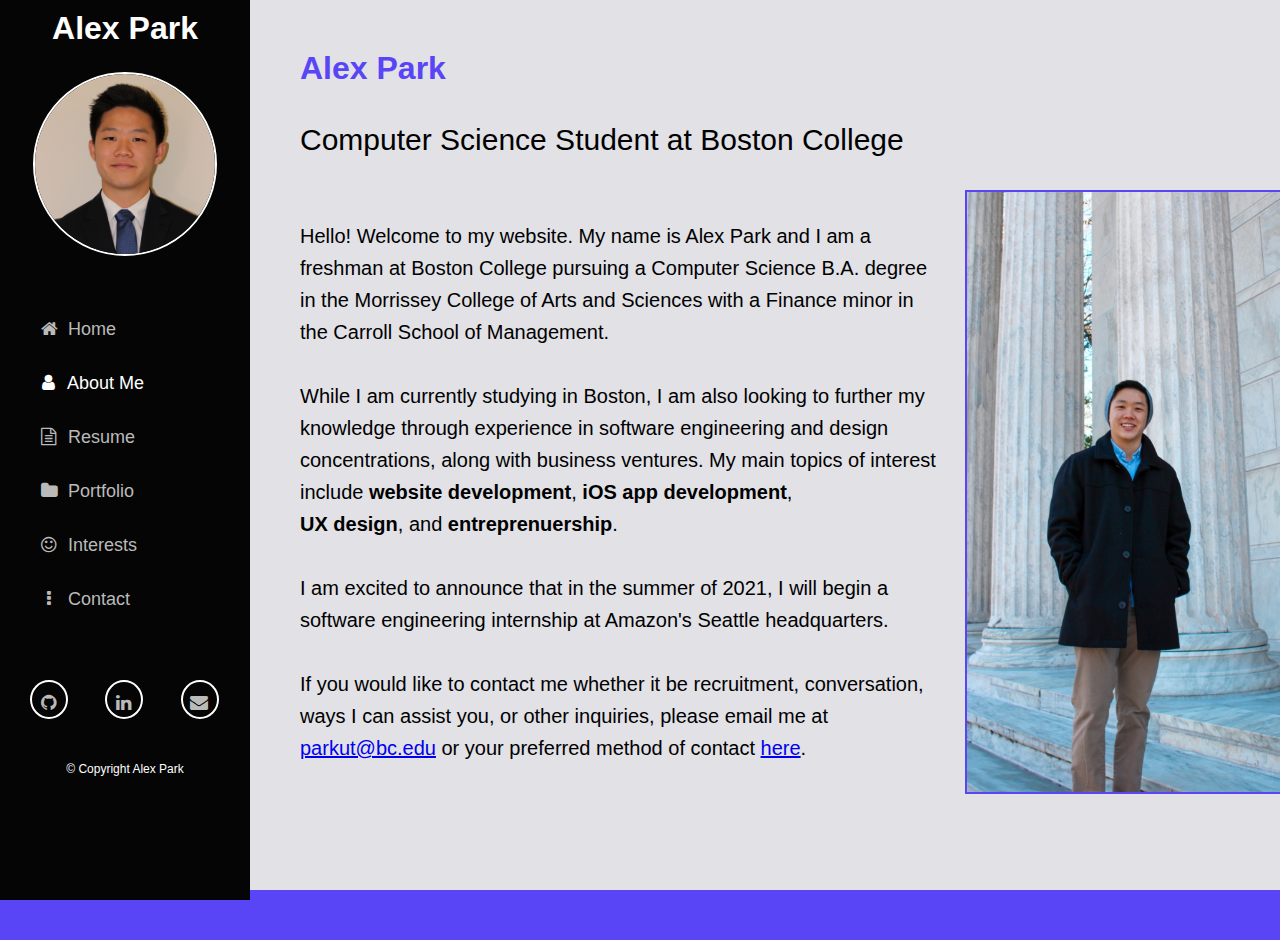
<file: about.html>
<!-- About Page -->
<!DOCTYPE html>
<html>
    <link rel="stylesheet" href="CSS Files/about.css">
<head>  
    <meta name = "viewport" content = "width=device=width, initial-scale = 1"> 
</head>
<body> 
    <!-- Side Navigation Bar -->
    <div class = "iconnav">
        <h1 class = "title"> Alex Park </h1>
        <img class = "profile_picture" src = "Images/linkedin_picture.jpg" alt = "portfolio_profile_pic"> 
        <!-- Navigation Sub Bars -->
        <a href = "index.html"> <i class="fa fa-home"> </i> Home </a>
        <a class = "active" href = "about.html"> <i class="fa fa-user"> </i> About Me</a>
        <a href = "Other Files/Alex_Park_Resume.pdf" target="_blank" rel="noopener noreferrer"> <i class="fa fa-file-text-o"> </i> Resume</a> 
        <a href="portfolio.html"> <i class="fa fa-folder"> </i> Portfolio</a>
        <a href="interests.html"> <i class="fa fa-smile-o"> </i> Interests</a>
        <a href="contact.html"> <i class="fa fa-ellipsis-v"> </i> Contact</a>
         <!-- Icon Library -->
         <link rel="stylesheet" href="https://cdnjs.cloudflare.com/ajax/libs/font-awesome/4.7.0/css/font-awesome.min.css">
         <!-- Icons -->
         <div class ="github"> 
             <a href="https://github.com/alexpark712" target="_blank" rel="noopener noreferrer" class = "fa fa-github"></a> 
         </div>
         <div class ="linkedin"> 
             <a href="http://www.linkedin.com/in/alex-park712 target="_blank" rel="noopener noreferrer" class = "fa fa-linkedin"></a> 
         </div>
         <div  class = "email">
             <a href="mailto: parkut@bc.edu" class = "fa fa-envelope"></a> 
         </div>
         <p class = "copyright"> © Copyright Alex Park </p>
    </div>
      <!-- Main Part -->
    <div class = "page">
        <h1 class = "about_title"> Alex Park </h1>
        <br>
        <br>
        <p class = "about_me_description"> Computer Science Student at Boston College</p>   
    </div>
    <div class = "main"> 
        <div class = "left">  
            <p class = "text"> Hello! Welcome to my website. My name is Alex Park and I am a freshman at Boston College pursuing a Computer Science 
            B.A. degree in the Morrissey College of Arts and Sciences with a Finance minor in the Carroll School of Management. 
            <br>
            <br>
            While I am currently studying in Boston, I am also looking to further my knowledge through experience in software 
            engineering and design concentrations, along with business ventures. My main topics of interest include <b>website development</b>, 
            <b>iOS app development</b>, <br> <b>UX design</b>, and <b>entreprenuership</b>. 
            <br>
            <br>
            I am excited to announce that in the summer of 2021, I will begin a software engineering internship at Amazon's 
            Seattle headquarters.
            <br> 
            <br>
            If you would like to contact me whether it be recruitment, conversation, ways I can assist you, or
            other inquiries, please email me at <a href ="mailto:parkut@bc.edu"> parkut@bc.edu</a> or your preferred method of contact 
            <a href = "contact.html"> here</a>.  
            <br>
            <br> 
            </p>
        </div>  
        <div class = "right">
        </div>
    </div>
    <!-- Bottom Color Bar -->
    <div class = "bottom_bar">    
    </div>
</body>
</html>
</file>
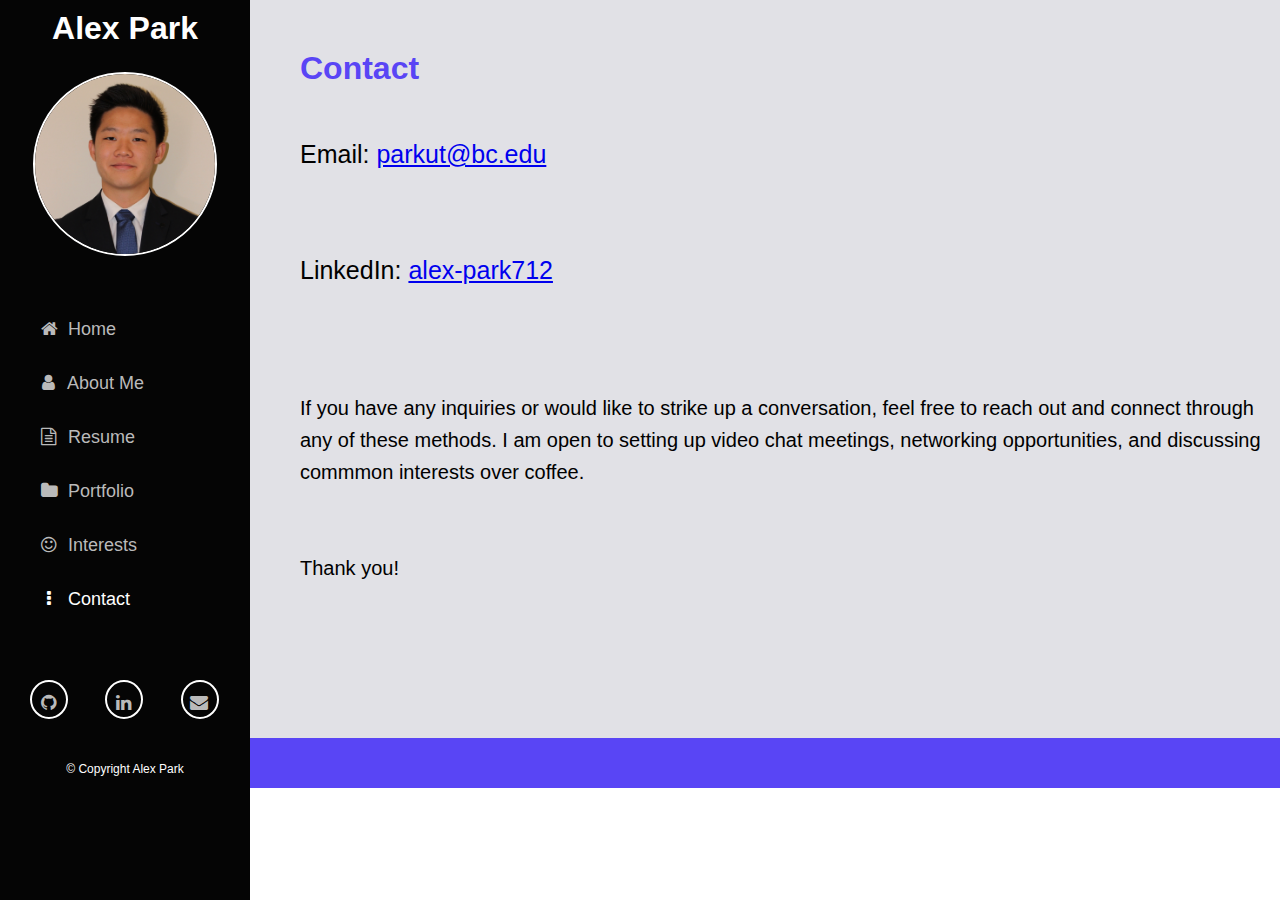
<file: contact.html>
<!-- Contact Page -->
<!DOCTYPE html>
<html>
    <link rel="stylesheet" href = "CSS Files/contact.css">
<head>  
    <meta name = "viewport" content = "width=device=width, initial-scale = 1"> 
</head>
<body> 
    <!-- Side Navigation Bar -->
    <div class = "iconnav">
        <h1 class = "title"> Alex Park </h1>
        <img class = "profile_picture" src = "Images/linkedin_picture.jpg" alt = "portfolio_profile_pic"> 
        <!--Navigation Sub Bars-->
        <a href = "index.html"> <i class="fa fa-home"> </i> Home </a>
        <a href = "about.html"> <i class="fa fa-user"> </i> About Me</a>
        <a href = "Other Files/Alex_Park_Resume.pdf" target="_blank" rel="noopener noreferrer"> <i class="fa fa-file-text-o"> </i> Resume</a> 
        <a href="portfolio.html"> <i class="fa fa-folder"> </i> Portfolio</a>
        <a href = "interests.html"> <i class = "fa fa-smile-o"> </i> Interests</a>
        <a class = "active" href = "contact.html"> <i class = "fa fa-ellipsis-v"> </i> Contact</a>
         <!-- Icon Library -->
         <link rel="stylesheet" href="https://cdnjs.cloudflare.com/ajax/libs/font-awesome/4.7.0/css/font-awesome.min.css">
         <!-- Icons -->
         <div class ="github"> 
             <a href="https://github.com/alexpark712" target="_blank" rel="noopener noreferrer" class = "fa fa-github"></a> 
         </div>
         <div class ="linkedin"> 
             <a href="http://www.linkedin.com/in/alex-park712" target="_blank" rel="noopener noreferrer" class = "fa fa-linkedin"></a> 
         </div>
         <div  class = "email">
             <a href="mailto: parkut@bc.edu" class = "fa fa-envelope"></a> 
         </div>
         <p class = "copyright"> © Copyright Alex Park </p>
    </div>
      <!-- Page -->
    <div class = "page">
        <!-- Title -->
        <h1 class = "about_title"> Contact </h1>
        <br>
    </div>
    <!-- Main Part -->
    <div class = "main"> 
        <p class = "about_me_description"> 
            Email: <a href ="mailto:parkut@bc.edu"> parkut@bc.edu</a>
            <br> 
            <br> 
            <br>
            <br>
            LinkedIn: <a href = "https://linkedin.com/in/alex-park712" target="_blank" rel="noopener noreferrer"> alex-park712</a>
        </p>
    </div> 
    <div class = "description">
        <p style = "font-size: 20px; color: black; width: 1000px; display: block; line-height: 1.6;">
            <br>
            If you have any inquiries or would like to strike up a conversation, feel free to reach out and connect through any of these methods.
            I am open to setting up video chat meetings, networking opportunities, and discussing commmon interests over coffee. 
            <br>
            <br>
            <br>
            Thank you!
        </p>
    </div>
    <!-- Bottom Color Bar -->
    <div class = "bottom_bar">    
    </div>
</body>
</html>
</file>
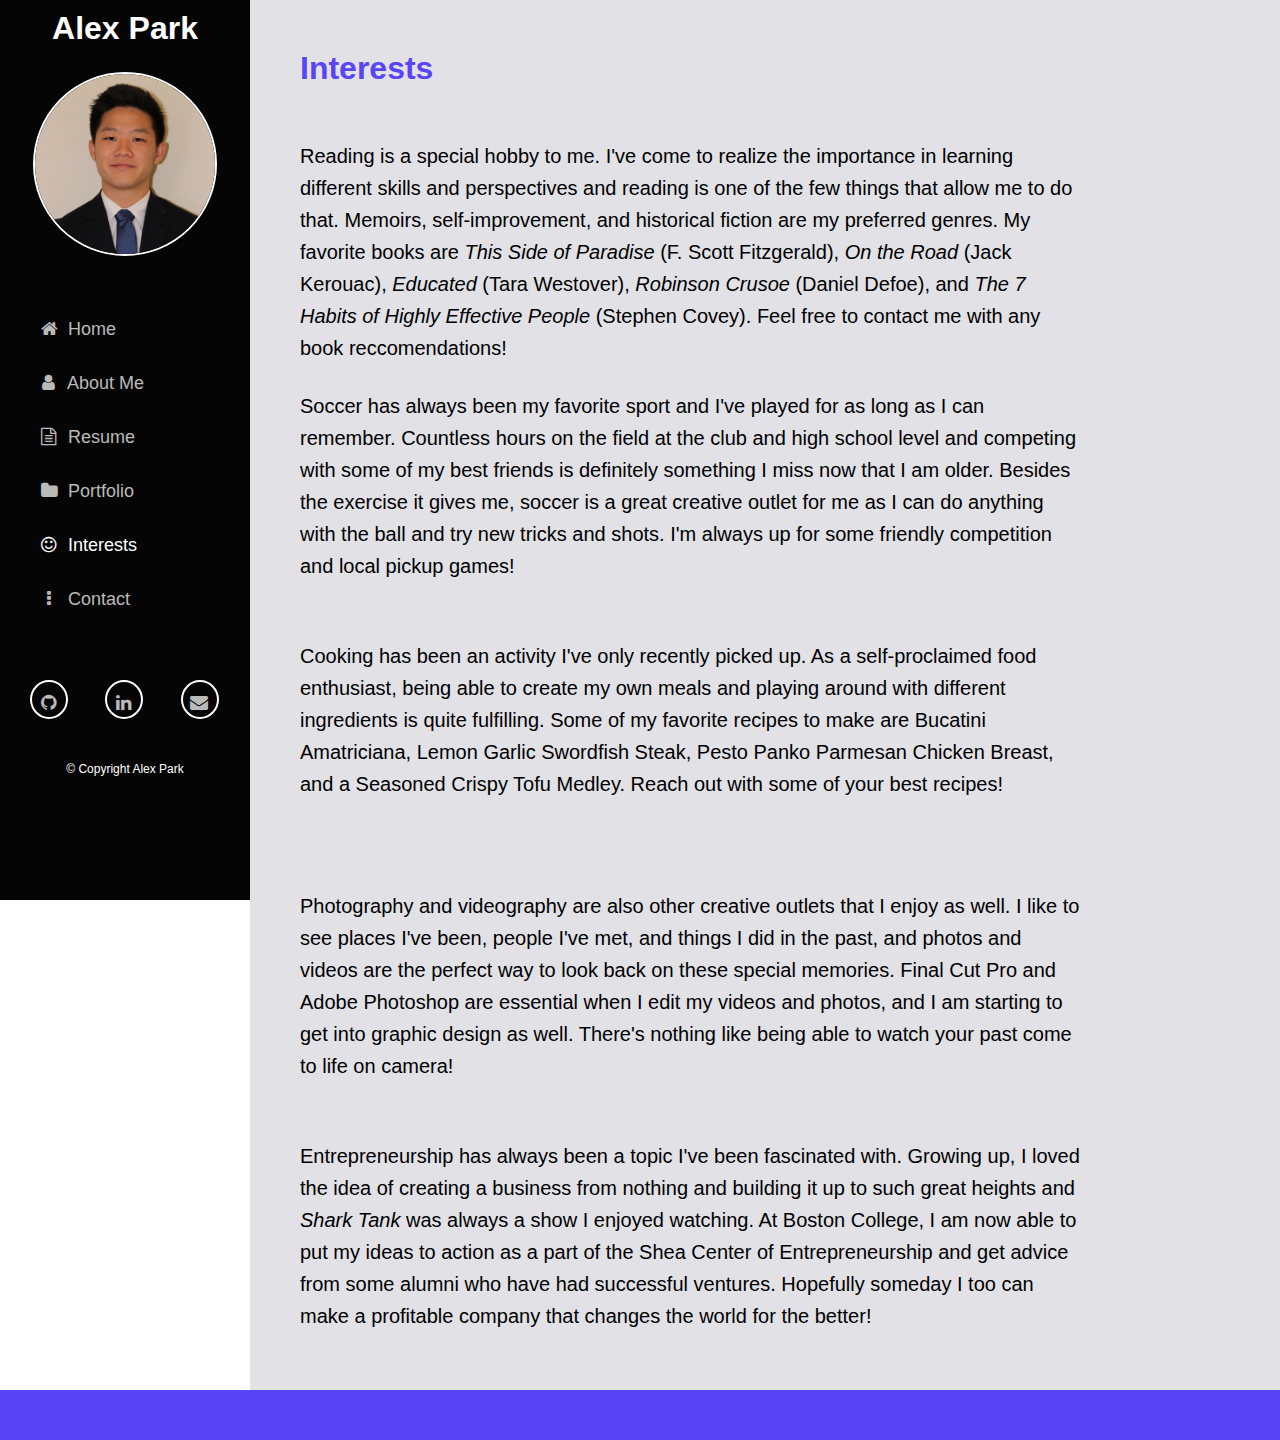
<file: interests.html>
<!-- Contact Page -->
<!DOCTYPE html>
<html>
    <link rel="stylesheet" href = "CSS Files/interests.css">
<head>  
    <meta name = "viewport" content = "width=device=width, initial-scale = 1"> 
</head>
<body> 
    <!-- Side Navigation Bar -->
    <div class = "iconnav">
        <h1 class = "title"> Alex Park </h1>
        <img class = "profile_picture" src = "Images/linkedin_picture.jpg" alt = "portfolio_profile_pic"> 
        <!--Navigation Sub Bars-->
        <a href = "index.html"> <i class="fa fa-home"> </i> Home </a>
        <a href = "about.html"> <i class="fa fa-user"> </i> About Me</a>
        <a href = "Other Files/Alex_Park_Resume.pdf" target="_blank" rel="noopener noreferrer"> <i class="fa fa-file-text-o"> </i> Resume</a> 
        <a href="portfolio.html"> <i class="fa fa-folder"> </i> Portfolio</a>
        <a class = "active" href="interests.html"> <i class="fa fa-smile-o"> </i> Interests</a>
        <a href="contact.html"> <i class="fa fa-ellipsis-v"> </i> Contact</a>
         <!-- Icon Library -->
         <link rel="stylesheet" href="https://cdnjs.cloudflare.com/ajax/libs/font-awesome/4.7.0/css/font-awesome.min.css">
         <!-- Icons -->
         <div class ="github"> 
             <a href="https://github.com/alexpark712" target="_blank" rel="noopener noreferrer" class = "fa fa-github"></a> 
         </div>
         <div class ="linkedin"> 
             <a href="http://www.linkedin.com/in/alex-park712" target="_blank" rel="noopener noreferrer" class = "fa fa-linkedin"></a> 
         </div>
         <div  class = "email">
             <a href="mailto: parkut@bc.edu" class = "fa fa-envelope"></a> 
         </div>
         <p class = "copyright"> © Copyright Alex Park </p>
    </div>
      <!-- Main Part -->
    <div class = "page">
        <h1 class = "about_title"> Interests </h1>
    </div>
    <div class = "main"> 
        <p class = "reading"> Reading is a special hobby to me. I've come to realize the importance in learning different skills and perspectives 
            and reading is one of the few things that allow me to do that. Memoirs, self-improvement, and historical fiction are my preferred genres. 
            My favorite books are <i> This Side of Paradise </i> (F. Scott Fitzgerald), <i> On the Road </i> (Jack Kerouac), 
            <i> Educated </i> (Tara Westover), <i> Robinson Crusoe </i> (Daniel Defoe), and <i> The 7 Habits of Highly Effective People </i> (Stephen Covey).  
            Feel free to contact me with any book reccomendations!  
        </p>
        <br>
        <br>
        <br>
    </div>
    <div class = "soccer_info"> 
        <p class = "soccer"> Soccer has always been my favorite sport and I've played for as long as I can remember. Countless hours on the field at the club and
            high school level and competing with some of my best friends is definitely something I miss now that I am older. Besides the exercise it gives me, 
            soccer is a great creative outlet for me as I can do anything with the ball and try new tricks and shots. I'm always up for some friendly competition 
            and local pickup games!  
        </p>
    </div>
    <div class = "cooking_info">
        <p class = "cooking"> Cooking has been an activity I've only recently picked up. As a self-proclaimed food enthusiast, being able to create my own 
            meals and playing around with different ingredients is quite fulfilling. Some of my favorite recipes to make are Bucatini Amatriciana, Lemon Garlic 
            Swordfish Steak, Pesto Panko Parmesan Chicken Breast, and a Seasoned Crispy Tofu Medley. Reach out with some of your best recipes!      
        </p> 
    </div>
    <div class = "photovideo_info">
        <p class = "photovideo"> Photography and videography are also other creative outlets that I enjoy as well. I like to see places I've been, 
            people I've met, and things I did in the past, and photos and videos are the perfect way to look back on these special memories. 
            Final Cut Pro and Adobe Photoshop are essential when I edit my videos and photos, and I am starting to get into graphic design as well. There's 
            nothing like being able to watch your past come to life on camera!     
        </p> 
    </div>
    <div class = "entrepreneurship_info">
        <p class = "entrepreneurship"> Entrepreneurship has always been a topic I've been fascinated with. Growing up, I loved the idea of creating a business from
            nothing and building it up to such great heights and <i> Shark Tank </i> was always a show I enjoyed watching. At Boston College, I am now able to put 
            my ideas to action as a part of the Shea Center of Entrepreneurship and get advice from some alumni who have had successful ventures. Hopefully someday 
            I too can make a profitable company that changes the world for the better!     
        </p> 
    </div>
    <!-- Bottom Color Bar -->
    <div class = "bottom_bar">    
    </div>
</body>
</html>
</file>
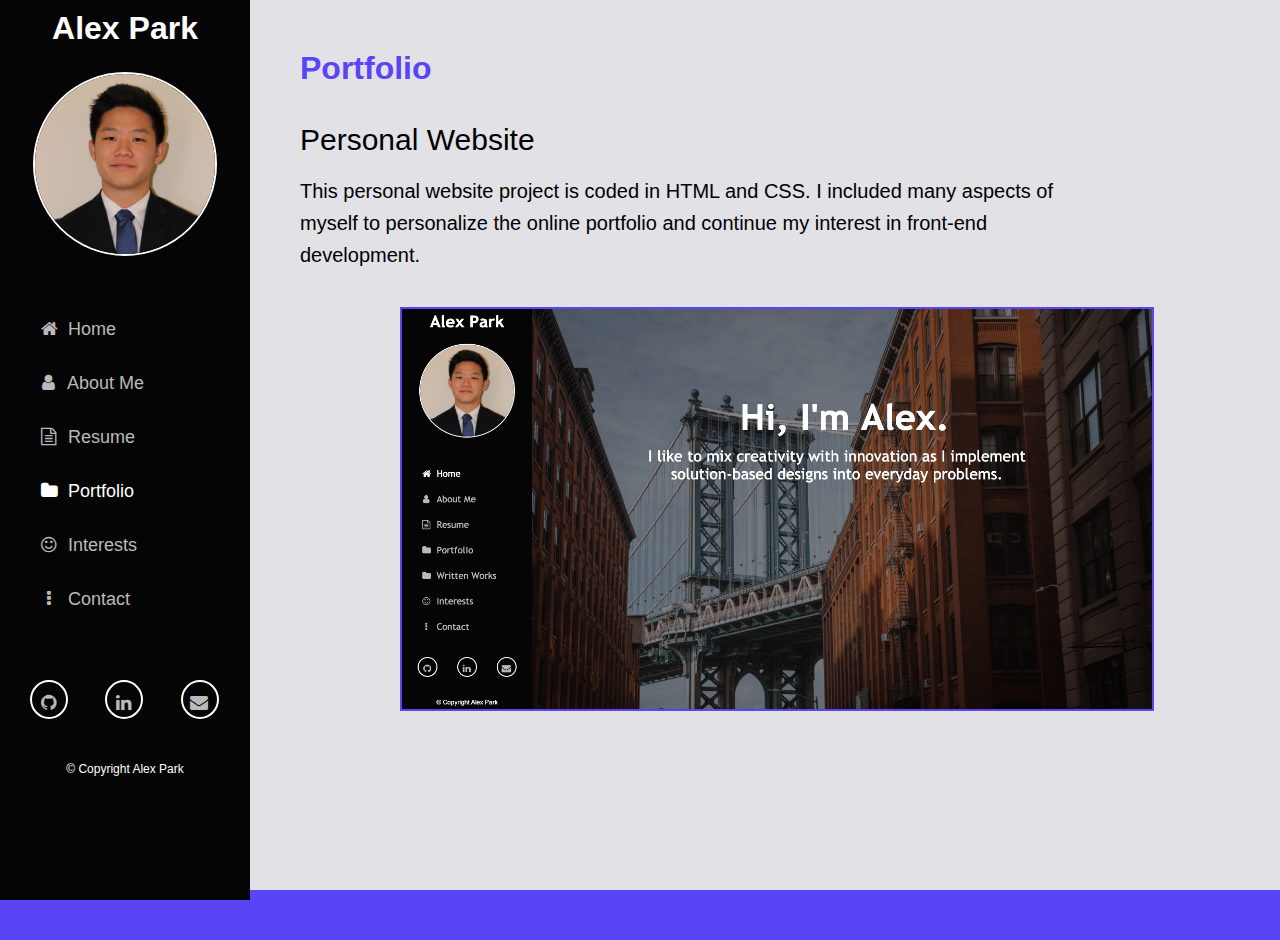
<file: portfolio.html>
<!-- Portfolio Page -->
<!DOCTYPE html>
<html>
    <link rel="stylesheet" href="../CSS Files/portfolio.css">
<head>  
    <meta name = "viewport" content = "width=device=width, initial-scale = 1"> 
</head>
<body> 
    <!-- Side Navigation Bar-->
    <div class = "iconnav">
        <h1 class = "title"> Alex Park </h1>
        <img class = "profile_picture" src = "../Images/linkedin_picture.jpg" alt = "portfolio_profile_pic"> 
        <!--Navigation Sub Bars-->
        <a href = "index.html"> <i class="fa fa-home"> </i> Home </a>
        <a href = "about.html"> <i class="fa fa-user"> </i> About Me</a>
        <a href = "Alex_Park_Resume.pdf" target="_blank" rel="noopener noreferrer"> <i class="fa fa-file-text-o"> </i> Resume</a> 
        <a class= "active" href="portfolio.html"> <i class="fa fa-folder"> </i> Portfolio</a>
        <a href="interests.html"> <i class="fa fa-smile-o"> </i> Interests</a>
        <a href="contact.html"> <i class="fa fa-ellipsis-v"> </i> Contact</a>
         <!-- Icon Library -->
         <link rel="stylesheet" href="https://cdnjs.cloudflare.com/ajax/libs/font-awesome/4.7.0/css/font-awesome.min.css">
         <!-- Icons -->
         <div class ="github"> 
             <a href="https://github.com/alexpark712" target="_blank" rel="noopener noreferrer" class = "fa fa-github"></a> 
         </div>
         <div class ="linkedin"> 
             <a href="http://www.linkedin.com/in/alex-park712" target="_blank" rel="noopener noreferrer" class = "fa fa-linkedin"></a> 
         </div>
         <div  class = "email">
             <a href="mailto: parkut@bc.edu" class = "fa fa-envelope"></a> 
         </div>
         <p class = "copyright"> © Copyright Alex Park </p>
    </div>
      <!-- Main Part -->
    <div class = "page">
        <h1 class = "about_title"> Portfolio </h1>
        <br>
        <br>
        <p class = "about_me_description"> Personal Website </p>   
        <br>
        <p class = "subsection"> This personal website project is coded in HTML and CSS. I included many aspects of myself to personalize 
            the online portfolio and continue my interest in front-end development. </p>
        <br>
        <br>
        <div>
            <a href = "https://alexpark712.github.io/alexpark/">
            <img class = "personal_website_image" src = "../Images/website_screenshot.jpg" alt = "Personal Website Image">
            </a>
        </div>
        <br>
        <br>
        <br>
    </div>
    <div class = "main"> 
    </div> 
    <!-- Bottom Color Bar -->
    <div class = "bottom_bar">    
    </div>
</body>
</html>
</file>
<file: CSS Files/about.css>
html {
    color: black;
    font-family: 'Trebuchet MS', 'Lucida Sans Unicode', 'Lucida Grande', 'Lucida Sans', Arial, sans-serif;
}

* {
    margin: 0%;
}


.iconnav {
    width: 250px;
    position: fixed;
    z-index: 1;
    top: 0px;
    bottom: 0px;
    background: #050505;
    overflow-x: hidden;
    padding: 0px;
    bottom: 0px;

}

div.github, div.linkedin, div.email {
    display: inline-block;
    padding-bottom: 20px;

}

.fa {
    padding: 12px;
    width: 15px;
    text-align: center;
    text-decoration: none;
    border-radius: 55%;
    margin-left: 25px ;
    margin-right: 20px;
  }
  
.fa:hover {
    color: white;
  }
  
.fa-github {
    background: #050505;
    color: #bababa;
    border: 2px solid white;
    padding: 5px;
    width: 25px;
    text-align: center;
    text-decoration: none;
    border-radius: 50%;
    margin: 3px;
    margin-left: 30px;
    vertical-align: middle;
    margin-top: 60px;
}
.fa-linkedin {
    background:#050505;
    color: #bababa;
    border: 2px solid white;
    padding: 5px;
    width: 25px;
    text-align: center;
    text-decoration: none;
    border-radius: 50%;
    margin: 3px;
    margin-left: 30px;
    vertical-align: middle;
    margin-top: 60px;
  }
  
.fa-envelope {
    background: #050505;
    color: #bababa;
    border: 2px solid white;
    padding: 5px;
    width: 25px;
    text-align: center;
    text-decoration: none;
    border-radius: 50%;
    margin: 3px;
    margin-left: 30px;
    vertical-align: middle;
    margin-top: 60px;
}

h1.title {
    text-align: center;
    color: white;
    border: black;
    padding-top: 10px;
    padding-bottom: 10px;
}

img.profile_picture {
    border-radius: 50%;
    object-fit: cover;
    width: 180px;
    height: 180px;
    display: block;
    margin-left: auto;
    margin-right: auto;
    border: 2px solid white; 
    margin-bottom: 40px;
    margin-top: 15px;
}

  
.iconnav a {
    padding-top: 12px;
    padding-left: 4px;
    text-decoration:#050505;
    font-size: 18px;
    color: #bababa;
    display: block;
}
  
.iconnav a:hover {
    color: white;
}

a.active {
    color:white;
}

.fa-home {
    margin-left: 25px;
    margin-right: 7px;
    padding-right: 0px;
}

.fa-user {
    margin-left: 25px;
    margin-right: 7px;
    padding-right: 0px;
}

.fa-file-text-o {
    margin-left: 25px;
    margin-right: 7px;
    padding-right: 0px;
}

.fa-pencil {
    margin-left: 25px;
    margin-right: 7px;
    padding-right: 0px;
}


.fa-folder {
    margin-left: 25px;
    margin-right: 7px;
    padding-right: 0px;
}

.fa-smile-o {
    margin-left: 25px;
    margin-right: 7px;
    padding-right: 0px;
}

.fa-ellipsis-v {
    margin-left: 25px;
    margin-right: 7px;
    padding-right: 0px;
}
p.copyright {
    padding-top: 20px;;
    font-family: Arial, Helvetica, sans-serif;
    color: white;
    font-size: 12px;
    text-align: center;
}

div.page {
    margin: 0%;
    background:#e1e1e6 fixed;
    padding-top: 20px;
    padding-left: 50px;
    padding-bottom: 50px;;
    height: 100px;
}

.main {
    margin: 0%;
    margin-left: 250px;
    font-size: 28px; 
    background:#e1e1e6 fixed;
    height: 700px;
    padding-top: 20px;
    padding-left: 50px;
    display: flex;
}

div.bottom_bar {
    background-color: #5945f5;
    height: 50px;
}

h1.about_title {
    margin-left: 250px;
    padding-top: 30px;
    font: 40px;
    color: #5945f5;
}

p.about_me_description {
    margin-left: 250px;
    font-size: 30px;
    color: black;
    width: 700px;

}

div.left {
    height: 600px;
    width: 700px;
    background-color: #e1e1e6;
}   

div.right {
    height: 600px;
    width: 350px;
    margin-left: 20px;
    content: url("../Images/about_me_photo.jpg");
    border: 2px solid #5945f5; 

}

p.text {
    padding-top: 30px;;
    font-size: 20px;
    color: black;
    width: 645px;
    text-align: left;
    line-height: 1.6;

}

img.about_me_photo {
    max-width: 100%;
    max-height: 100%;
    height: 500px;
    width: 300px;
    margin-left: 670px;;
    border: 2px solid #5945f5;
    display: inline-block;
}
</file>
<file: CSS Files/contact.css>
html {
    color: black;
    font-family: 'Trebuchet MS', 'Lucida Sans Unicode', 'Lucida Grande', 'Lucida Sans', Arial, sans-serif;
}

* {
    margin: 0%;
}


.iconnav {
    width: 250px;
    position: fixed;
    z-index: 1;
    top: 0px;
    bottom: 0px;
    background: #050505;
    overflow-x: hidden;
    padding: 0px;
    bottom: 0px;

}

div.github, div.linkedin, div.email {
    display: inline-block;
    padding-bottom: 20px;

}

.fa {
    padding: 12px;
    width: 15px;
    text-align: center;
    text-decoration: none;
    border-radius: 55%;
    margin-left: 25px ;
    margin-right: 20px;
  }
  
.fa:hover {
    color: white;
  }
  
.fa-github {
    background: #050505;
    color: #bababa;
    border: 2px solid white;
    padding: 5px;
    width: 25px;
    text-align: center;
    text-decoration: none;
    border-radius: 50%;
    margin: 3px;
    margin-left: 30px;
    vertical-align: middle;
    margin-top: 60px;
}
.fa-linkedin {
    background:#050505;
    color: #bababa;
    border: 2px solid white;
    padding: 5px;
    width: 25px;
    text-align: center;
    text-decoration: none;
    border-radius: 50%;
    margin: 3px;
    margin-left: 30px;
    vertical-align: middle;
    margin-top: 60px;
  }
  
.fa-envelope {
    background: #050505;
    color: #bababa;
    border: 2px solid white;
    padding: 5px;
    width: 25px;
    text-align: center;
    text-decoration: none;
    border-radius: 50%;
    margin: 3px;
    margin-left: 30px;
    vertical-align: middle;
    margin-top: 60px;
}

h1.title {
    text-align: center;
    color: white;
    border: black;
    padding-top: 10px;
    padding-bottom: 10px;
}

img.profile_picture {
    border-radius: 50%;
    object-fit: cover;
    width: 180px;
    height: 180px;
    display: block;
    margin-left: auto;
    margin-right: auto;
    border: 2px solid white; 
    margin-bottom: 40px;
    margin-top: 15px;
}

  
.iconnav a {
    padding-top: 12px;
    padding-left: 4px;
    text-decoration:#050505;
    font-size: 18px;
    color: #bababa;
    display: block;
}
  
.iconnav a:hover {
    color: white;
}

a.active {
    color:white;
}

.fa-home {
    margin-left: 25px;
    margin-right: 7px;
    padding-right: 0px;
}

.fa-user {
    margin-left: 25px;
    margin-right: 7px;
    padding-right: 0px;
}

.fa-file-text-o {
    margin-left: 25px;
    margin-right: 7px;
    padding-right: 0px;
}

.fa-pencil {
    margin-left: 25px;
    margin-right: 7px;
    padding-right: 0px;
}


.fa-folder {
    margin-left: 25px;
    margin-right: 7px;
    padding-right: 0px;
}

.fa-smile-o {
    margin-left: 25px;
    margin-right: 7px;
    padding-right: 0px;
}

.fa-ellipsis-v {
    margin-left: 25px;
    margin-right: 7px;
    padding-right: 0px;
}
p.copyright {
    padding-top: 20px;;
    font-family: Arial, Helvetica, sans-serif;
    color: white;
    font-size: 12px;
    text-align: center;
}

div.page {
    margin: 0%;
    background:#e1e1e6 fixed;
    padding-top: 20px;
    padding-left: 50px;
    height: 100px;
}

p.about_me_description {
    font-size: 25px;
    color: black;
    width: 700px;

}

.main {
    margin: 0%;
    margin-left: 250px;
    font-size: 20px; 
    background:#e1e1e6 fixed;
    height: 200px;
    padding-top: 20px;
    padding-left: 50px;
    display: flex;
}

div.bottom_bar {
    background-color: #5945f5;
    height: 50px;
}

h1.about_title {
    margin-left: 250px;
    padding-top: 30px;
    font: 40px;
    color: #5945f5;
}

div.description {
    margin: 0%;
    margin-left: 250px;
    font-size: 20px; 
    background:#e1e1e6 fixed;
    height: 378px;
    padding-top: 20px;
    padding-left: 50px;
    display: flex;

}
</file>
<file: CSS Files/interests.css>
html {
    color: black;
    font-family: 'Trebuchet MS', 'Lucida Sans Unicode', 'Lucida Grande', 'Lucida Sans', Arial, sans-serif;
}

* {
    margin: 0%;
}

.iconnav {
    width: 250px;
    position: fixed;
    z-index: 1;
    top: 0px;
    bottom: 0px;
    background: #050505;
    overflow-x: hidden;
    padding: 0px;
    bottom: 0px;

}

div.github, div.linkedin, div.email {
    display: inline-block;
    padding-bottom: 20px;

}

.fa {
    padding: 12px;
    width: 15px;
    text-align: center;
    text-decoration: none;
    border-radius: 55%;
    margin-left: 25px ;
    margin-right: 20px;
  }
  
.fa:hover {
    color: white;
  }
  
.fa-github {
    background: #050505;
    color: #bababa;
    border: 2px solid white;
    padding: 5px;
    width: 25px;
    text-align: center;
    text-decoration: none;
    border-radius: 50%;
    margin: 3px;
    margin-left: 30px;
    vertical-align: middle;
    margin-top: 60px;
}
.fa-linkedin {
    background:#050505;
    color: #bababa;
    border: 2px solid white;
    padding: 5px;
    width: 25px;
    text-align: center;
    text-decoration: none;
    border-radius: 50%;
    margin: 3px;
    margin-left: 30px;
    vertical-align: middle;
    margin-top: 60px;
  }
  
.fa-envelope {
    background: #050505;
    color: #bababa;
    border: 2px solid white;
    padding: 5px;
    width: 25px;
    text-align: center;
    text-decoration: none;
    border-radius: 50%;
    margin: 3px;
    margin-left: 30px;
    vertical-align: middle;
    margin-top: 60px;
}

h1.title {
    text-align: center;
    color: white;
    border: black;
    padding-top: 10px;
    padding-bottom: 10px;
}

img.profile_picture {
    border-radius: 50%;
    object-fit: cover;
    width: 180px;
    height: 180px;
    display: block;
    margin-left: auto;
    margin-right: auto;
    border: 2px solid white; 
    margin-bottom: 40px;
    margin-top: 15px;
}

  
.iconnav a {
    padding-top: 12px;
    padding-left: 4px;
    text-decoration:#050505;
    font-size: 18px;
    color: #bababa;
    display: block;
}
  
.iconnav a:hover {
    color: white;
}

a.active {
    color:white;
}

.fa-home {
    margin-left: 25px;
    margin-right: 7px;
    padding-right: 0px;
}

.fa-user {
    margin-left: 25px;
    margin-right: 7px;
    padding-right: 0px;
}

.fa-file-text-o {
    margin-left: 25px;
    margin-right: 7px;
    padding-right: 0px;
}

.fa-pencil {
    margin-left: 25px;
    margin-right: 7px;
    padding-right: 0px;
}


.fa-folder {
    margin-left: 25px;
    margin-right: 7px;
    padding-right: 0px;
}

.fa-smile-o {
    margin-left: 25px;
    margin-right: 7px;
    padding-right: 0px;
}

.fa-ellipsis-v {
    margin-left: 25px;
    margin-right: 7px;
    padding-right: 0px;
}
p.copyright {
    padding-top: 20px;;
    font-family: Arial, Helvetica, sans-serif;
    color: white;
    font-size: 12px;
    text-align: center;
}

div.page {
    margin: 0%;
    background:#e1e1e6 fixed;
    padding-top: 20px;
    padding-left: 50px;
    padding-bottom: 20px;;
    height: 100px;
}

p.about_me_description {
    margin-left: 250px;
    font-size: 30px;
    color: black;
    width: 700px;

}

.main {
    margin: 0%;
    margin-left: 250px;
    font-size: 28px; 
    background:#e1e1e6 fixed;
    height: 250px;
    padding-left: 50px;
    display: flex;
}

div.bottom_bar {
    background-color: #5945f5;
    height: 50px;
}

h1.about_title {
    margin-left: 250px;
    padding-top: 30px;
    font: 40px;
    color: #5945f5;
}

p.reading {
    margin-right: 200px;
    font-size: 20px;
    line-height: 1.6;
}

p.soccer {
    margin-right: 200px;
    font-size: 20px;
    line-height: 1.6;
}

p.cooking {
    margin-right: 200px;
    font-size: 20px;
    line-height: 1.6;
}

p.photovideo {
    margin-right: 200px;
    font-size: 20px;
    line-height: 1.6;
}

p.entrepreneurship {
    margin-right: 200px;
    font-size: 20px;
    line-height: 1.6;
}

div.cooking_info {
    margin: 0%;
    margin-left: 250px;
    font-size: 28px; 
    background:#e1e1e6 fixed;
    height: 250px;
    padding-left: 50px;
    display: flex;
}

div.photovideo_info {
    margin: 0%;
    margin-left: 250px;
    font-size: 28px; 
    background:#e1e1e6 fixed;
    height: 250px;
    padding-left: 50px;
    display: flex;
}

div.soccer_info {
    margin: 0%;
    margin-left: 250px;
    font-size: 28px; 
    background:#e1e1e6 fixed;
    height: 250px;
    padding-left: 50px;
    display: flex;
}

div.entrepreneurship_info {
    margin: 0%;
    margin-left: 250px;
    font-size: 28px; 
    background:#e1e1e6 fixed;
    height: 250px;
    padding-left: 50px;
    display: flex;
}
</file>
<file: CSS Files/portfolio.css>
html {
    color: black;
    font-family: 'Trebuchet MS', 'Lucida Sans Unicode', 'Lucida Grande', 'Lucida Sans', Arial, sans-serif;
}

* {
    margin: 0%;
}


.iconnav {
    width: 250px;
    position: fixed;
    z-index: 1;
    top: 0px;
    bottom: 0px;
    background: #050505;
    overflow-x: hidden;
    padding: 0px;
    bottom: 0px;

}

div.github, div.linkedin, div.email {
    display: inline-block;
    padding-bottom: 20px;

}

.fa {
    padding: 12px;
    width: 15px;
    text-align: center;
    text-decoration: none;
    border-radius: 55%;
    margin-left: 25px ;
    margin-right: 20px;
  }
  
.fa:hover {
    color: white;
  }
  
.fa-github {
    background: #050505;
    color: #bababa;
    border: 2px solid white;
    padding: 5px;
    width: 25px;
    text-align: center;
    text-decoration: none;
    border-radius: 50%;
    margin: 3px;
    margin-left: 30px;
    vertical-align: middle;
    margin-top: 60px;
}
.fa-linkedin {
    background:#050505;
    color: #bababa;
    border: 2px solid white;
    padding: 5px;
    width: 25px;
    text-align: center;
    text-decoration: none;
    border-radius: 50%;
    margin: 3px;
    margin-left: 30px;
    vertical-align: middle;
    margin-top: 60px;
  }
  
.fa-envelope {
    background: #050505;
    color: #bababa;
    border: 2px solid white;
    padding: 5px;
    width: 25px;
    text-align: center;
    text-decoration: none;
    border-radius: 50%;
    margin: 3px;
    margin-left: 30px;
    vertical-align: middle;
    margin-top: 60px;
}

h1.title {
    text-align: center;
    color: white;
    border: black;
    padding-top: 10px;
    padding-bottom: 10px;
}

img.profile_picture {
    border-radius: 50%;
    object-fit: cover;
    width: 180px;
    height: 180px;
    display: block;
    margin-left: auto;
    margin-right: auto;
    border: 2px solid white; 
    margin-bottom: 40px;
    margin-top: 15px;
}

  
.iconnav a {
    padding-top: 12px;
    padding-left: 4px;
    text-decoration:#050505;
    font-size: 18px;
    color: #bababa;
    display: block;
}
  
.iconnav a:hover {
    color: white;
}

a.active {
    color:white;
}

.fa-home {
    margin-left: 25px;
    margin-right: 7px;
    padding-right: 0px;
}

.fa-user {
    margin-left: 25px;
    margin-right: 7px;
    padding-right: 0px;
}

.fa-file-text-o {
    margin-left: 25px;
    margin-right: 7px;
    padding-right: 0px;
}

.fa-pencil {
    margin-left: 25px;
    margin-right: 7px;
    padding-right: 0px;
}


.fa-folder {
    margin-left: 25px;
    margin-right: 7px;
    padding-right: 0px;
}

.fa-smile-o {
    margin-left: 25px;
    margin-right: 7px;
    padding-right: 0px;
}

.fa-ellipsis-v {
    margin-left: 25px;
    margin-right: 7px;
    padding-right: 0px;
}
p.copyright {
    padding-top: 20px;;
    font-family: Arial, Helvetica, sans-serif;
    color: white;
    font-size: 12px;
    text-align: center;
}

div.page {
    margin: 0%;
    background:#e1e1e6 fixed;
    padding-top: 20px;
    padding-left: 50px;
    padding-bottom: 50px;;
    height: 100px;
}

.main {
    margin: 0%;
    margin-left: 250px;
    font-size: 28px; 
    background:#e1e1e6 fixed;
    height: 700px;
    padding-top: 20px;
    padding-left: 50px;
    display: flex;
}

div.bottom_bar {
    background-color: #5945f5;
    height: 50px;
}

h1.about_title {
    margin-left: 250px;
    padding-top: 30px;
    font: 40px;
    color: #5945f5;
}

p.about_me_description {
    margin-left: 250px;
    font-size: 30px;
    color: black;
    width: 700px;

}

p.subsection {
    margin-left: 250px;
    margin-right: 200px;
    font-size: 20px;
    line-height: 1.6;
    
}

img.personal_website_image {
    margin-left: 350px;
    margin-right: 200px;
    height: 400px;
    width: 750px;
    border: 2px solid #5945f5;
}
</file>
